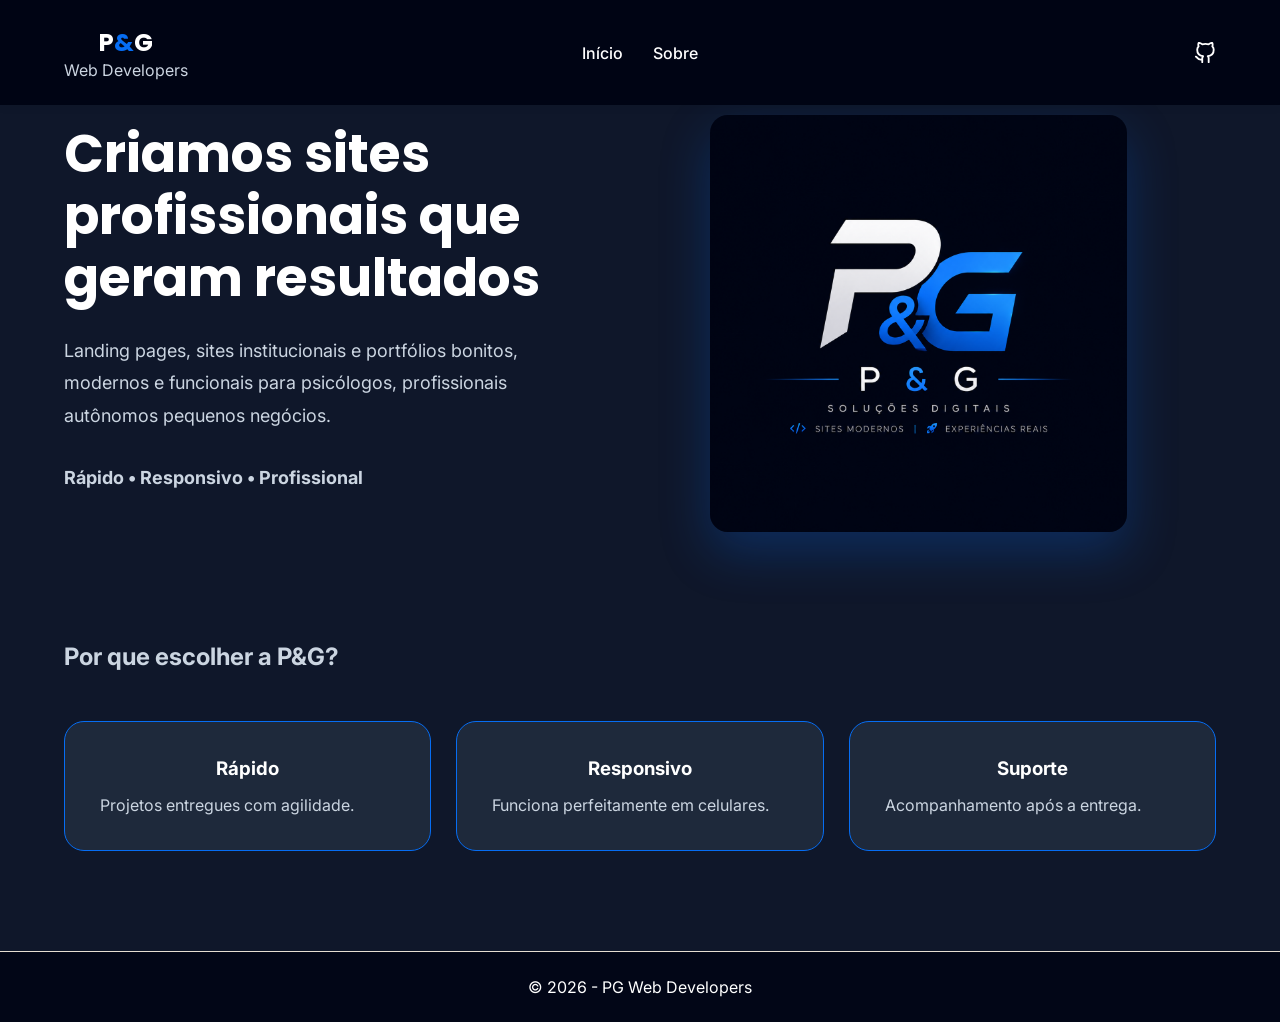
<file: index.html>
<!doctype html>
<html lang="pt-BR">
  <head>
    <meta charset="UTF-8" />
    <meta name="viewport" content="width=device-width, initial-scale=1.0" />
    <title>P&G Web Developers</title>
    <link rel="stylesheet" href="style.css" />
    <link rel="preconnect" href="https://fonts.googleapis.com" />
    <link
      href="https://fonts.googleapis.com/css2?family=Inter:wght@300;400;500;600&family=Poppins:wght@400;600;700&display=swap"
      rel="stylesheet"
    />
  </head>
  <body>
    <header>
      <div class="container nav">
        <div class="logo">
          <h2>P<span>&</span>G</h2>
          <span>Web Developers</span>
        </div>

        <nav>
          <ul>
            <li><a href="index.html">Início</a></li>
            <li><a href="servicos.html">Sobre</a></li>
          </ul>
        </nav>

        <div class="header-socials">
          <a
            href="https://github.com/gabrielbrandtsenai23-commits"
            target="_blank"
            aria-label="GitHub"
          >
            <svg
              xmlns="http://www.w3.org/2000/svg"
              width="22"
              height="22"
              viewBox="0 0 24 24"
              fill="none"
              stroke="currentColor"
              stroke-width="2"
              stroke-linecap="round"
              stroke-linejoin="round"
            >
              <path
                d="M9 19c-5 1.5-5-2.5-7-3m14 6v-3.87a3.37 3.37 0 0 0-.94-2.61c3.14-.35 6.44-1.54 6.44-7A5.44 5.44 0 0 0 20 4.77 5.07 5.07 0 0 0 19.91 1S18.73.65 16 2.48a13.38 13.38 0 0 0-7 0C6.27.65 5.09 1 5.09 1A5.07 5.07 0 0 0 5 4.77a5.44 5.44 0 0 0-1.5 3.78c0 5.42 3.3 6.61 6.44 7A3.37 3.37 0 0 0 9 18.13V22"
              ></path>
            </svg>
          </a>
        </div>
      </div>
    </header>

    <section id="inicio" class="hero">
      <div class="container hero-content">
        <div class="hero-text">
          <h1>Criamos sites profissionais que geram resultados</h1>
          <p>
            Landing pages, sites institucionais e portfólios bonitos, modernos e
            funcionais para psicólogos, profissionais autônomos pequenos
            negócios.
          </p>
          <p><strong>Rápido • Responsivo • Profissional</strong></p>
        </div>
        <div class="hero-image">
          <img src="img/P&GNET.png" alt="Psicóloga" />
        </div>
      </div>
    </section>

    <section class="diferenciais">
      <div class="container">
        <h2>Por que escolher a P&G?</h2>

        <div class="cards">
          <div class="card hidden">
            <h3>Rápido</h3>
            <p>Projetos entregues com agilidade.</p>
          </div>

          <div class="card hidden">
            <h3>Responsivo</h3>
            <p>Funciona perfeitamente em celulares.</p>
          </div>

          <div class="card hidden">
            <h3>Suporte</h3>
            <p>Acompanhamento após a entrega.</p>
          </div>
        </div>
      </div>
    </section>

    <footer>
      <p>© 2026 - PG Web Developers</p>
    </footer>

    <script src="script.js"></script>
  </body>
</html>
</file>
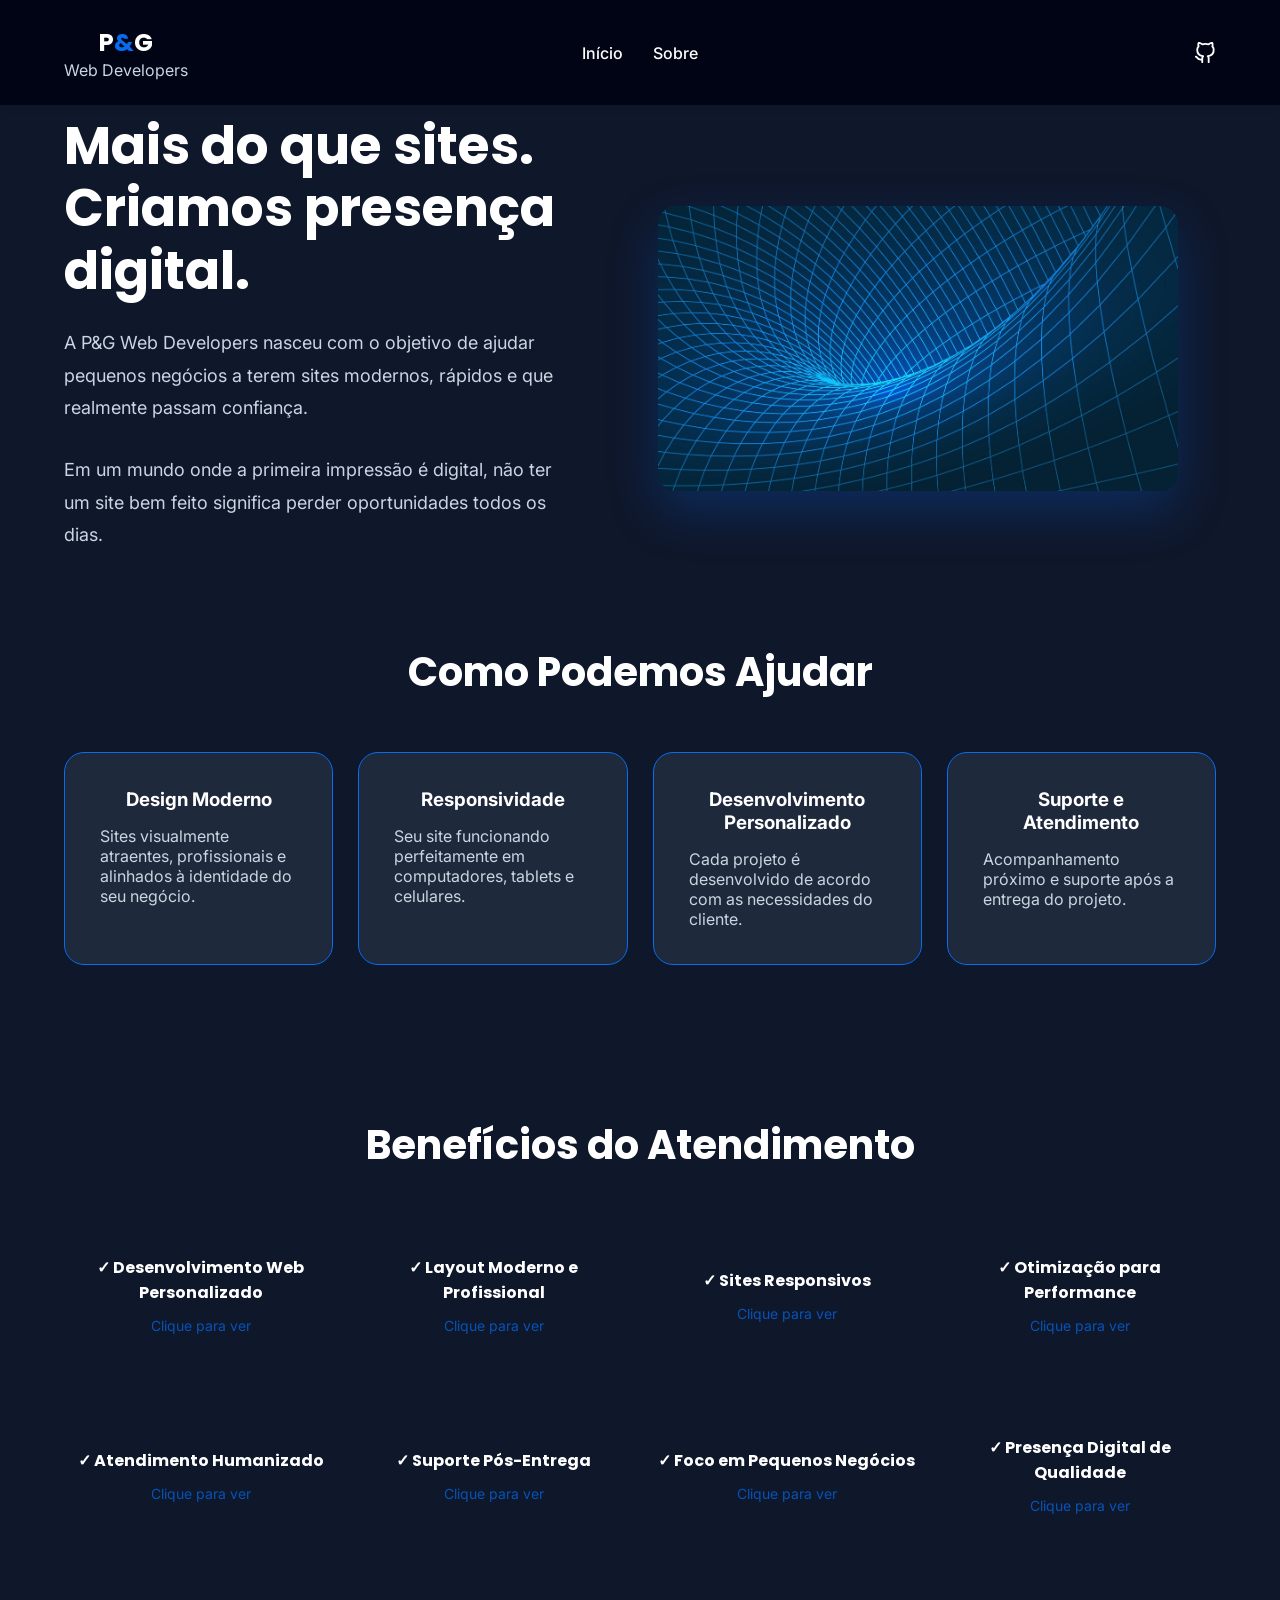
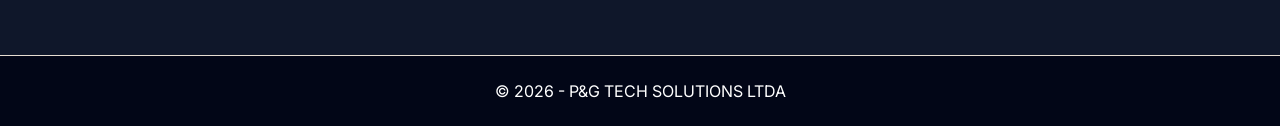
<file: servicos.html>
<!doctype html>
<html lang="pt-BR">
  <head>
    <meta charset="UTF-8" />
    <meta name="viewport" content="width=device-width, initial-scale=1.0" />
    <title>P&G Web Developers</title>
    <link rel="stylesheet" href="style.css" />
    <link rel="preconnect" href="https://fonts.googleapis.com" />
    <link
      href="https://fonts.googleapis.com/css2?family=Inter:wght@300;400;500;600&family=Poppins:wght@400;600;700&display=swap"
      rel="stylesheet"
    />
  </head>
  <body>
    <header>
      <div class="container nav">
        <div class="logo">
          <h2>P<span>&</span>G</h2>
          <span>Web Developers</span>
        </div>

        <nav>
          <ul>
            <li><a href="index.html">Início</a></li>
            <li><a href="servicos.html">Sobre</a></li>
          </ul>
        </nav>

        <div class="header-socials">
          <a
            href="https://github.com/PauloESGoncalves"
            target="_blank"
            aria-label="GitHub"
          >
            <svg
              xmlns="http://w3.org"
              width="22"
              height="22"
              viewBox="0 0 24 24"
              fill="none"
              stroke="currentColor"
              stroke-width="2"
              stroke-linecap="round"
              stroke-linejoin="round"
            >
              <path
                d="M9 19c-5 1.5-5-2.5-7-3m14 6v-3.87a3.37 3.37 0 0 0-.94-2.61c3.14-.35 6.44-1.54 6.44-7A5.44 5.44 0 0 0 20 4.77 5.07 5.07 0 0 0 19.91 1S18.73.65 16 2.48a13.38 13.38 0 0 0-7 0C6.27.65 5.09 1 5.09 1A5.07 5.07 0 0 0 5 4.77a5.44 5.44 0 0 0-1.5 3.78c0 5.42 3.3 6.61 6.44 7A3.37 3.37 0 0 0 9 18.13V22"
              ></path>
            </svg>
          </a>
        </div>
      </div>
    </header>

    <section id="inicio" class="hero">
      <div class="container hero-content">
        <div class="hero-text">
          <h1>Mais do que sites. Criamos presença digital.</h1>

          <p>
            A P&G Web Developers nasceu com o objetivo de ajudar pequenos
            negócios a terem sites modernos, rápidos e que realmente passam
            confiança.
          </p>

          <p>
            Em um mundo onde a primeira impressão é digital, não ter um site bem
            feito significa perder oportunidades todos os dias.
          </p>
        </div>
        <div class="servico-image">
          <img src="img/P&G.jpg" />
        </div>
      </div>
    </section>
    <section id="servicos" class="servicos">
      <div class="container">
        <h2>Como Podemos Ajudar</h2>

        <div class="cards">
          <div class="card hidden">
            <h3>Design Moderno</h3>
            <p>
              Sites visualmente atraentes, profissionais e alinhados à
              identidade do seu negócio.
            </p>
          </div>

          <div class="card hidden">
            <h3>Responsividade</h3>
            <p>
              Seu site funcionando perfeitamente em computadores, tablets e
              celulares.
            </p>
          </div>

          <div class="card hidden">
            <h3>Desenvolvimento Personalizado</h3>
            <p>
              Cada projeto é desenvolvido de acordo com as necessidades do
              cliente.
            </p>
          </div>

          <div class="card hidden">
            <h3>Suporte e Atendimento</h3>
            <p>Acompanhamento próximo e suporte após a entrega do projeto.</p>
          </div>
        </div>
      </div>
    </section>

    <section class="beneficios">
      <div class="container">
        <h2>Benefícios do Atendimento</h2>

        <div class="lista-beneficios">
          <div class="beneficio-card hidden">
            <div class="card-inner">
              <div class="card-front">
                <h3>✓ Desenvolvimento Web Personalizado</h3>
                <span>Clique para ver</span>
              </div>
              <div class="card-back">
                <p>
                  Criamos seu site do zero, sem template pronto. 100% alinhado
                  com sua marca e objetivos.
                </p>
              </div>
            </div>
          </div>

          <div class="beneficio-card hidden">
            <div class="card-inner">
              <div class="card-front">
                <h3>✓ Layout Moderno e Profissional</h3>
                <span>Clique para ver</span>
              </div>
              <div class="card-back">
                <p>
                  Design atual que passa confiança e credibilidade pro seu
                  cliente na primeira visita.
                </p>
              </div>
            </div>
          </div>

          <div class="beneficio-card hidden">
            <div class="card-inner">
              <div class="card-front">
                <h3>✓ Sites Responsivos</h3>
                <span>Clique para ver</span>
              </div>
              <div class="card-back">
                <p>
                  Seu site funciona perfeito no celular, tablet e computador.
                  Google adora isso.
                </p>
              </div>
            </div>
          </div>

          <div class="beneficio-card hidden">
            <div class="card-inner">
              <div class="card-front">
                <h3>✓ Otimização para Performance</h3>
                <span>Clique para ver</span>
              </div>
              <div class="card-back">
                <p>
                  Site rápido = cliente não desiste. Otimizamos imagens e código
                  pra carregar em segundos.
                </p>
              </div>
            </div>
          </div>

          <div class="beneficio-card hidden">
            <div class="card-inner">
              <div class="card-front">
                <h3>✓ Atendimento Humanizado</h3>
                <span>Clique para ver</span>
              </div>
              <div class="card-back">
                <p>
                  Você fala direto com quem faz. Sem robô, sem burocracia. A
                  gente te explica tudo.
                </p>
              </div>
            </div>
          </div>

          <div class="beneficio-card hidden">
            <div class="card-inner">
              <div class="card-front">
                <h3>✓ Suporte Pós-Entrega</h3>
                <span>Clique para ver</span>
              </div>
              <div class="card-back">
                <p>
                  Entregou não é tchau. Te ajudamos com dúvidas e pequenas
                  manutenções depois.
                </p>
              </div>
            </div>
          </div>

          <div class="beneficio-card hidden">
            <div class="card-inner">
              <div class="card-front">
                <h3>✓ Foco em Pequenos Negócios</h3>
                <span>Clique para ver</span>
              </div>
              <div class="card-back">
                <p>
                  Preço justo e linguagem simples. Feito pra psicólogo, médico,
                  MEI, profissional liberal.
                </p>
              </div>
            </div>
          </div>

          <div class="beneficio-card hidden">
            <div class="card-inner">
              <div class="card-front">
                <h3>✓ Presença Digital de Qualidade</h3>
                <span>Clique para ver</span>
              </div>
              <div class="card-back">
                <p>
                  Chega de Instagram como único cartão de visitas. Tenha um site
                  que é seu de verdade.
                </p>
              </div>
            </div>
          </div>
        </div>
      </div>
    </section>
    <footer>
      <p>© 2026 - P&G TECH SOLUTIONS LTDA</p>
    </footer>

    <script src="script.js"></script>
  </body>
</html>
</file>
<file: style.css>
* {
    margin: 0;
    padding: 0;
    box-sizing: border-box;
}

html {
    scroll-behavior: smooth;
}

body {
    font-family: 'Inter', sans-serif;
    background: #0F172A;
    color: #CBD5E1;
    overflow-x: hidden;
}

.container {
    width: 90%;
    max-width: 1200px;
    margin: auto;
}

/* HEADER */

header {
    background: #000414;
    padding: 25px 0;
    box-shadow: 0 2px 10px rgba(0,0,0,.05);
    position: sticky;
    top: 0;
    z-index: 1000;
    text-align: center;
}

.nav {
    display: flex;
    align-items: center;
    justify-content: space-between;
    position: relative; 
    min-height: 50px;   
}

.logo h2 {
    color: #ffffff;
    font-family: 'Poppins', sans-serif;
}


nav {
    position: absolute;
    left: 50%;
    transform: translateX(-50%);
    z-index: 1005;
}

nav ul {
    display: flex;
    list-style: none;
    gap: 30px;
    margin: 0;
    padding: 0;
}

nav a {
    text-decoration: none;
    color: #ffffff;
    font-weight: 500;
    transition: .3s;
}

nav a:hover {
    color: #ffffff;
}

.header-socials {
    margin-left: auto;
    display: flex;
    gap: 20px;
    z-index: 1010;
}

.logo h2 span {
    color: #066DF3;
}

.header-socials a {
    color: #ffffff;
    text-decoration: none;
    transition: transform 0.3s ease, color 0.3s ease;
    display: flex;
    align-items: center;
}

.header-socials a:hover {
        transform: scale(1.1);
}

/* HERO */

.hero {
    padding: 10px 0;
}

.hero-content {
    display: flex;
    align-items: center;
    justify-content: space-between;
    gap: 60px;
}

.hero-text {
    flex: 1;
}

.hero-text h1 {
    font-family: 'Poppins', sans-serif;
    font-size: 52px;
    line-height: 1.2;
    color: #ffffff;
    margin-bottom: 25px;
}

.hero-text p {
    font-size: 18px;
    line-height: 1.8;
    margin-bottom: 30px;
}


.hero-image {
    flex: 1.2;
    display: flex;
    justify-content: center;
    align-items: center;
}
.servico-image {
    flex: 1.2;
    display: flex;
    justify-content: center;
    align-items: center;
}

.servico-image img {
    width: 100%;
    max-width: 520px;
    border-radius: 18px;
    box-shadow: 0 20px 50px rgba(6, 109, 243, 0.25);
}


.diferenciais,
.beneficios {
    padding: 100px 0;
}

.servicos h2,
.beneficios h2 {
    text-align: center;
    color: #ffffff;
    font-family: 'Poppins', sans-serif;
    margin-bottom: 30px;
    font-size: 40px;
}

.hidden{
    opacity: 0;
    transform: translateY(30px);
    transition: all 0.8s ease;
}

.show{
    opacity: 1;
    transform: translateY(0);
}


.servicos {
    padding: 50px 0;
    background: #0F172A;
}

.cards {
    margin-top: 50px;
    display: grid;
    grid-template-columns: repeat(auto-fit,minmax(250px,1fr));
    gap: 25px;
}

.card {
    background: #1E293B;
    padding: 35px;
    border-radius: 20px;
    border: 1px solid #066DF3;
    transition: .3s;
}

.card:hover {
    transform: translateY(-8px);
}

.card h3 {
    color: #ffffff;
    margin-bottom: 15px;
    text-align: center;
}

.hero-image img {
    width: 70%;
    border-radius: 18px;
    box-shadow: 0 20px 50px rgba(6, 109, 243, 0.25);
}

.intro-sobre p {
    max-width: 750px;
    margin: 0 auto 18px;
    font-size: 18px;
    line-height: 1.8;
    color: #CBD5E1;
}

.intro-sobre h3 {
    margin-top: 35px;
    font-size: 22px;
    color: #ffffff;
    font-family: 'Poppins', sans-serif;
    letter-spacing: 0.5px;
}

.lista-beneficios {
    margin-top: 40px;
    display: grid;
    grid-template-columns: repeat(auto-fit,minmax(250px,1fr));
    gap: 20px;
}

footer {
    background: #020617;
    color: #ffffff;
    text-align: center;
    padding: 25px;
    border-top: 1px solid #e6ddd2;
}

/* CARD FLIP BENEFICIOS */
.beneficio-card {
    background-color: transparent;
    height: 160px;
    perspective: 1000px;
    cursor: pointer;
}

.card-inner {
    position: relative;
    width: 100%;
    height: 100%;
    text-align: center;
    transition: transform 0.6s;
    transform-style: preserve-3d;
}

.beneficio-card.flipped .card-inner {
    transform: rotateY(180deg);
}

.card-front, .card-back {
    position: absolute;
    width: 100%;
    height: 100%;
    backface-visibility: hidden;
    background: #1E293B;
    padding: 25px;
    border-radius: 20px;
    border: 1px solid #066DF3;
    display: flex;
    flex-direction: column;
    justify-content: center;
    align-items: center;
    transition: .3s;
}

.beneficio-card:hover .card-front {
    transform: translateY(-8px);
    border-color: #3b82f6;
}

.card-back {
    transform: rotateY(180deg);
    background: #0F172A;
}

.card-front h3 {
    color: #ffffff;
    font-size: 16px;
    margin-bottom: 12px;
    font-family: 'Poppins', sans-serif;
}

.card-front span {
    color: #066DF3;
    font-size: 14px;
    opacity: 0.7;
}

.card-back p {
    color: #CBD5E1;
    font-size: 15px;
    line-height: 1.6;
}

.lista-beneficios div {
    background: none;
    padding: 0;
    border: none;
}


@media (max-width: 992px) {
    .hero-content {
        flex-direction: column;
        text-align: center;
    }

    .hero-text h1 {
        font-size: 42px;
    }

}


@media (max-width: 768px) {
    header {
        padding: 15px 0;
    }

    .nav {
        flex-direction: column;
        gap: 15px;
    }

    nav {
        position: static;
        transform: none;
    }

    nav ul {
        gap: 20px;
    }

    .header-socials {
        margin: 0 auto;
    }

    .hero {
        padding: 60px 0;
    }

    .hero-content {
        flex-direction: column;
        gap: 40px;
        text-align: center;
    }

    .hero-text h1 {
        font-size: 32px;
        line-height: 1.3;
    }

    .hero-text p {
        font-size: 16px;
        line-height: 1.7;
    }

    .servicos,
    .beneficios{
        padding: 70px 0;
    }

    .servicos h2,
    .beneficios h2 {
        font-size: 30px;
    }

    .cards {
        grid-template-columns: 1fr;
    }

    .lista-beneficios {
        grid-template-columns: 1fr;
    }
}


@media (max-width: 480px) {
    .hero-text h1 {
        font-size: 28px;
    }

    .hero-text p {
        font-size: 15px;
    }

    .servicos h2,
    .beneficios h2 {
        font-size: 26px;
    }

    .card {
        padding: 25px;
    }
}
</file>
